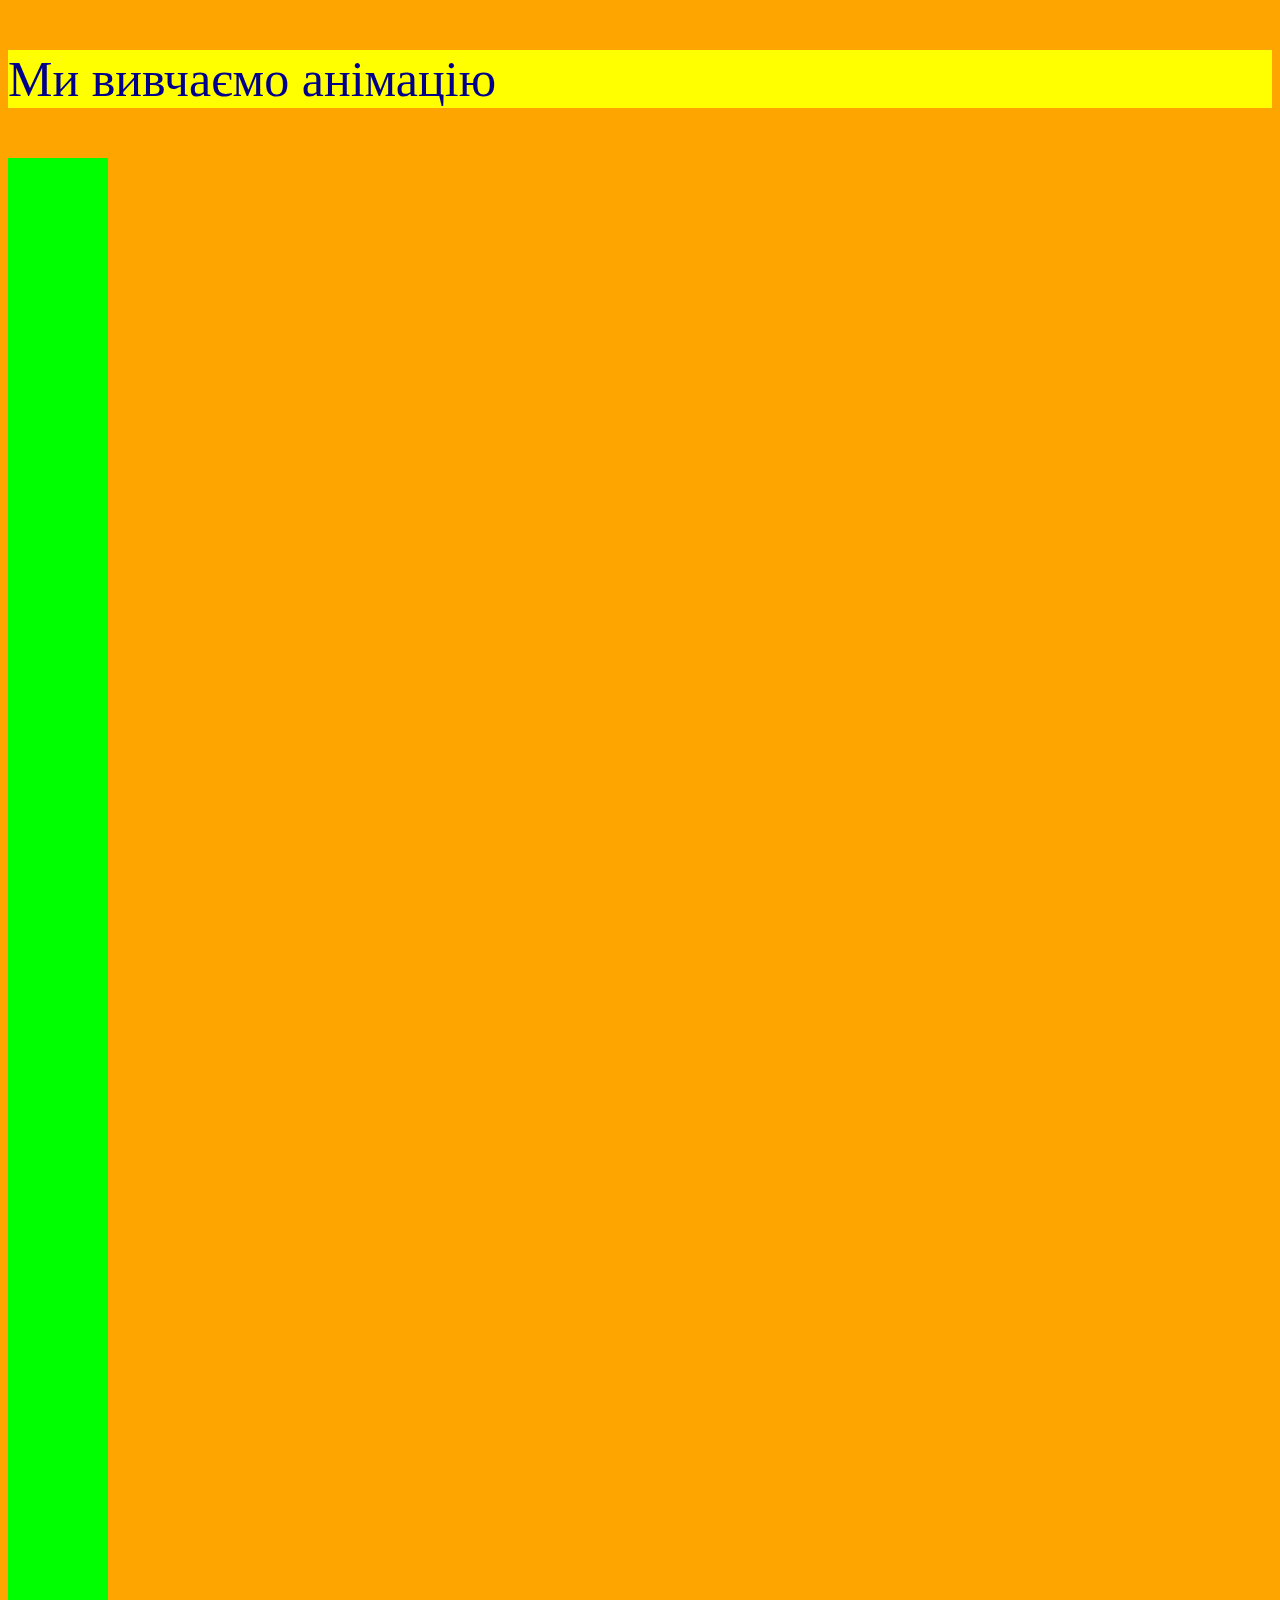
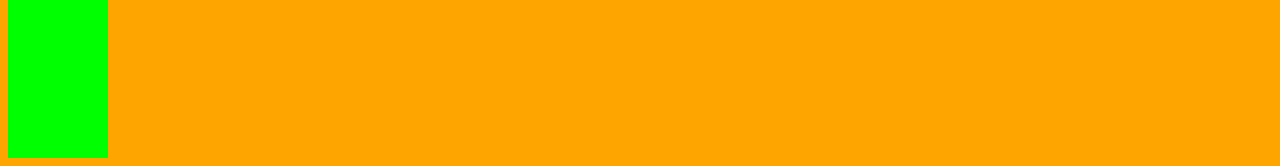
<file: animation1.html>
<!DOCTYPE html>
<html>
<head>
	<meta charset="utf-8">
	<meta name="viewport" content="width=device-width, initial-scale=1">
	<title>Animation 1</title>
	<link rel="stylesheet" type="text/css" href="css/animation1.css">
</head>
<body>
<p>Ми вивчаємо анімацію</p>
<div class="d1"></div>
<div class="d2"></div>
<div class="d3"></div>
<div class="d4"></div>
<div class="d5"></div>
<div class="d6"></div>
<div class="d7"></div>
<div class="d8"></div>
<div class="d9"></div>
<div class="d10"></div>
<div class="d11"></div>
<div class="d12"></div>
<div class="d13"></div>
<div class="d14"></div>
<div class="d15"></div>
<div class="d16"></div>
</body>
</html>
</file>
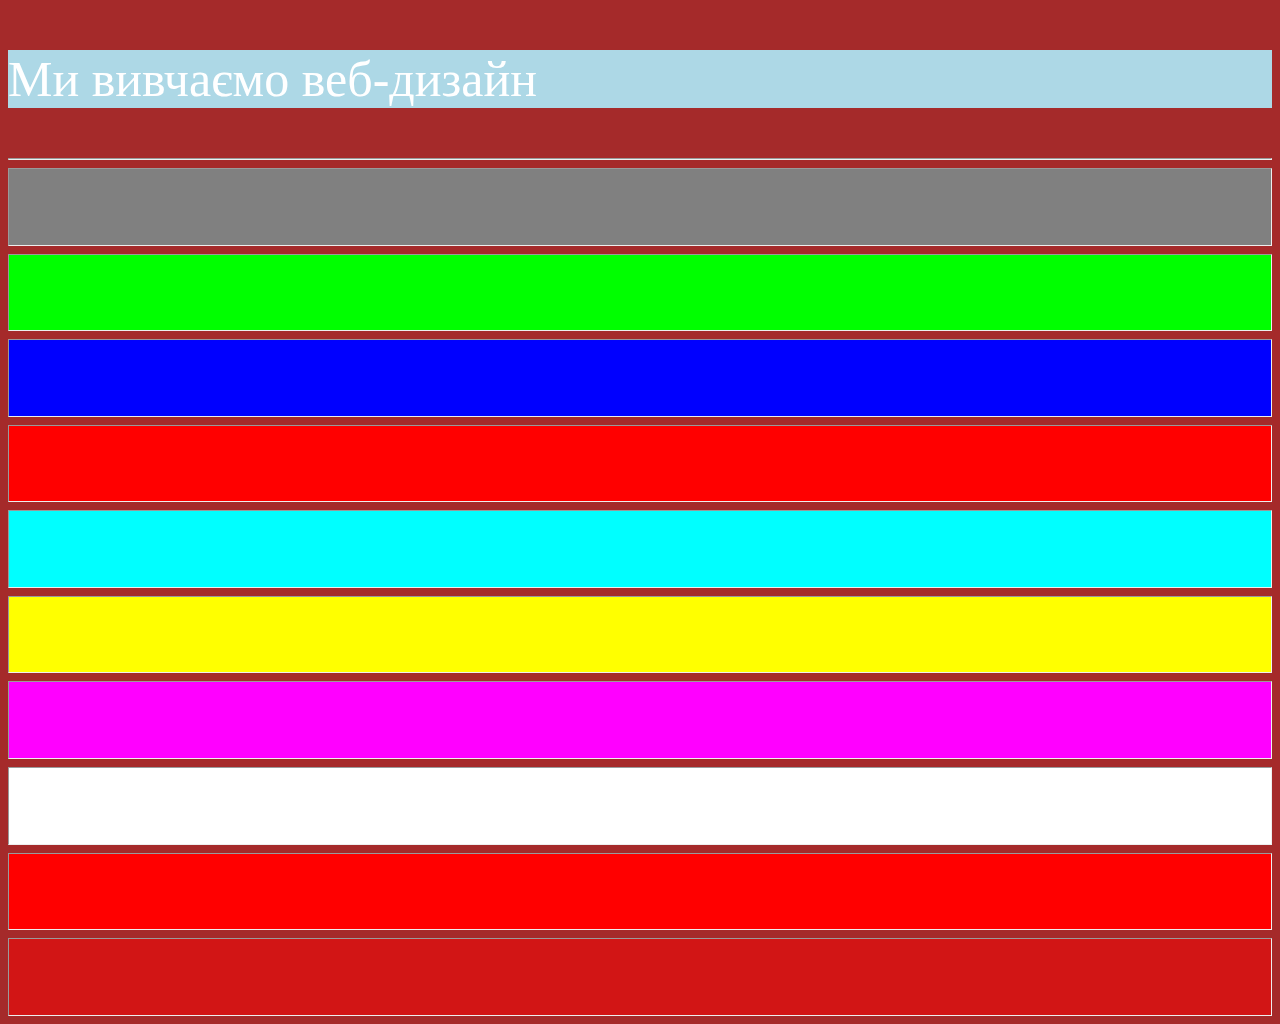
<file: base.html>
<!DOCTYPE html>
<html>
<head>
	<meta charset="utf-8">
	<meta name="viewport" content="width=device-width, initial-scale=1">
	<title>My first site</title>
</head>
<body style="background-color: brown;">
<p style="color: white; font-size: 50px; background-color: lightblue;">Ми вивчаємо веб-дизайн</p>
<hr>
<hr style="height: 2cm; background-color: gray;">
<hr style="height: 2cm; background-color: #00ff00;">
<hr style="height: 2cm; background-color: #0000ff;">
<hr style="height: 2cm; background-color: #f00;">
<hr style="height: 2cm; background-color: #0ff;">
<hr style="height: 2cm; background-color: #ff0;">
<hr style="height: 2cm; background-color: #f0f;">
<hr style="height: 2cm; background-color: #fff;">
<hr style="height: 2cm; background-color: rgb(255, 0, 0, 1.0);">
<hr style="height: 2cm; background-color: rgba(255, 0, 0, 0.5);">
</body>
</html>
</file>
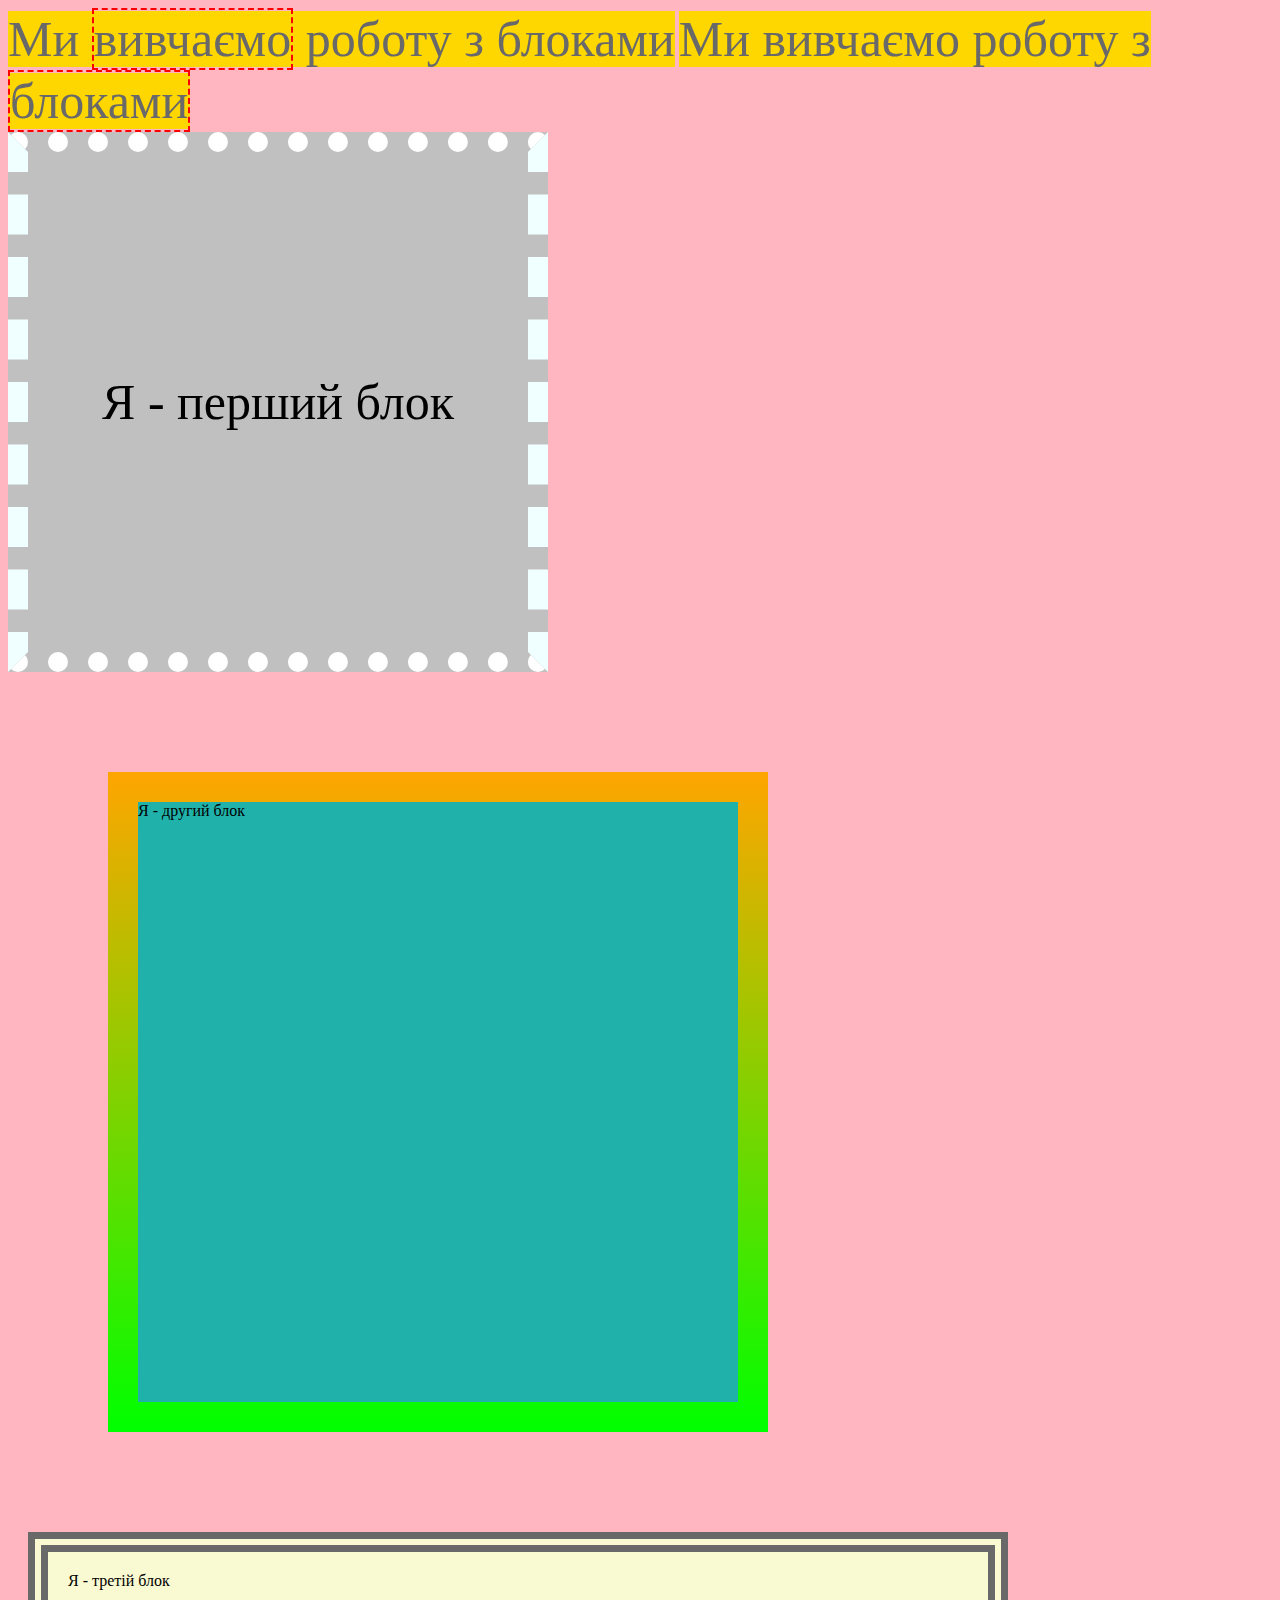
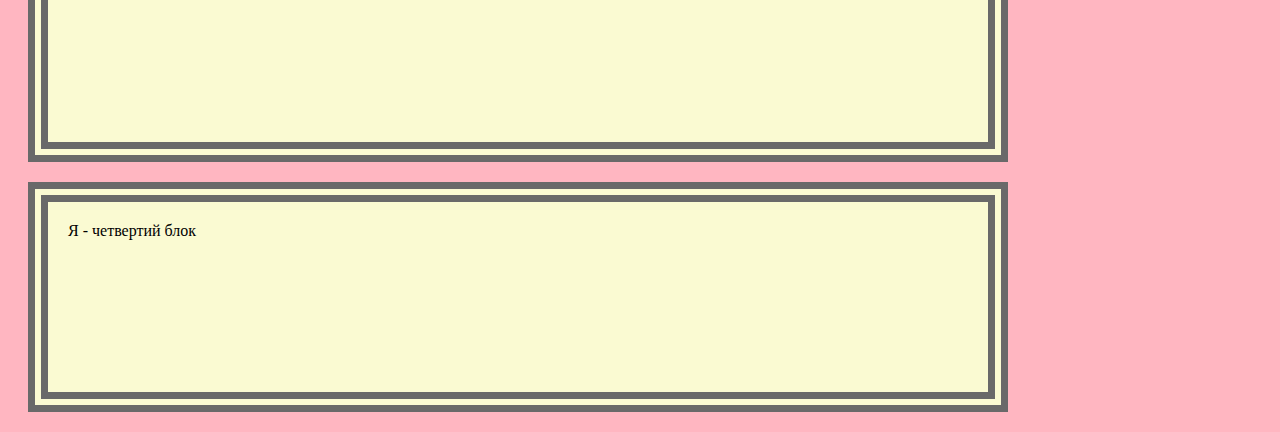
<file: blocks.html>
<!DOCTYPE html>
<html>
<head>
	<meta charset="utf-8">
	<meta name="viewport" content="width=device-width, initial-scale=1">
	<title>Blocks</title>
	<link rel="stylesheet" type="text/css" href="css/blocks.css">
</head>
<body>
<p>Ми <span>вивчаємо</span> роботу з блоками</p>
<p>Ми вивчаємо роботу з <span>блоками</span></p>
<div id="first">Я - перший блок</div>
<div id="second">Я - другий блок</div>
<div id="third">Я - третій блок</div>
<div id="forth">Я - четвертий блок</div>
</body>
</html>
</file>
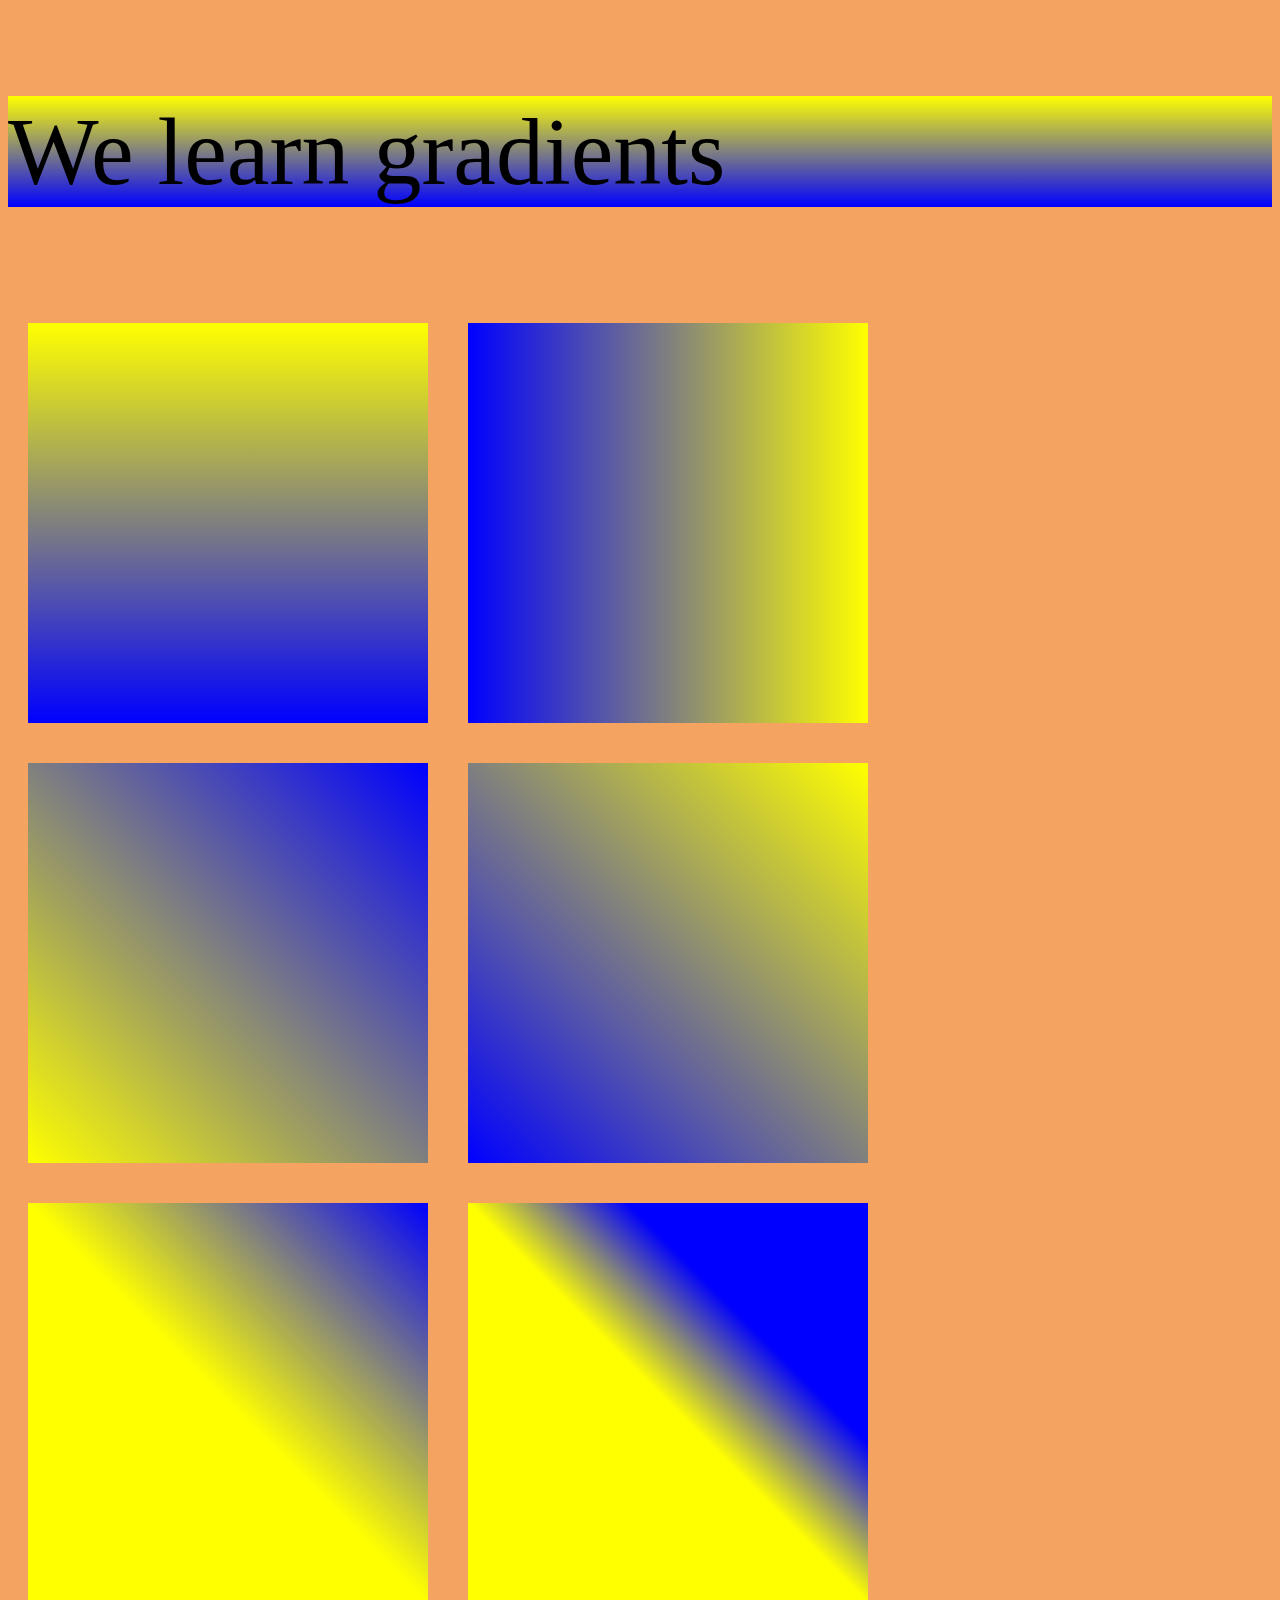
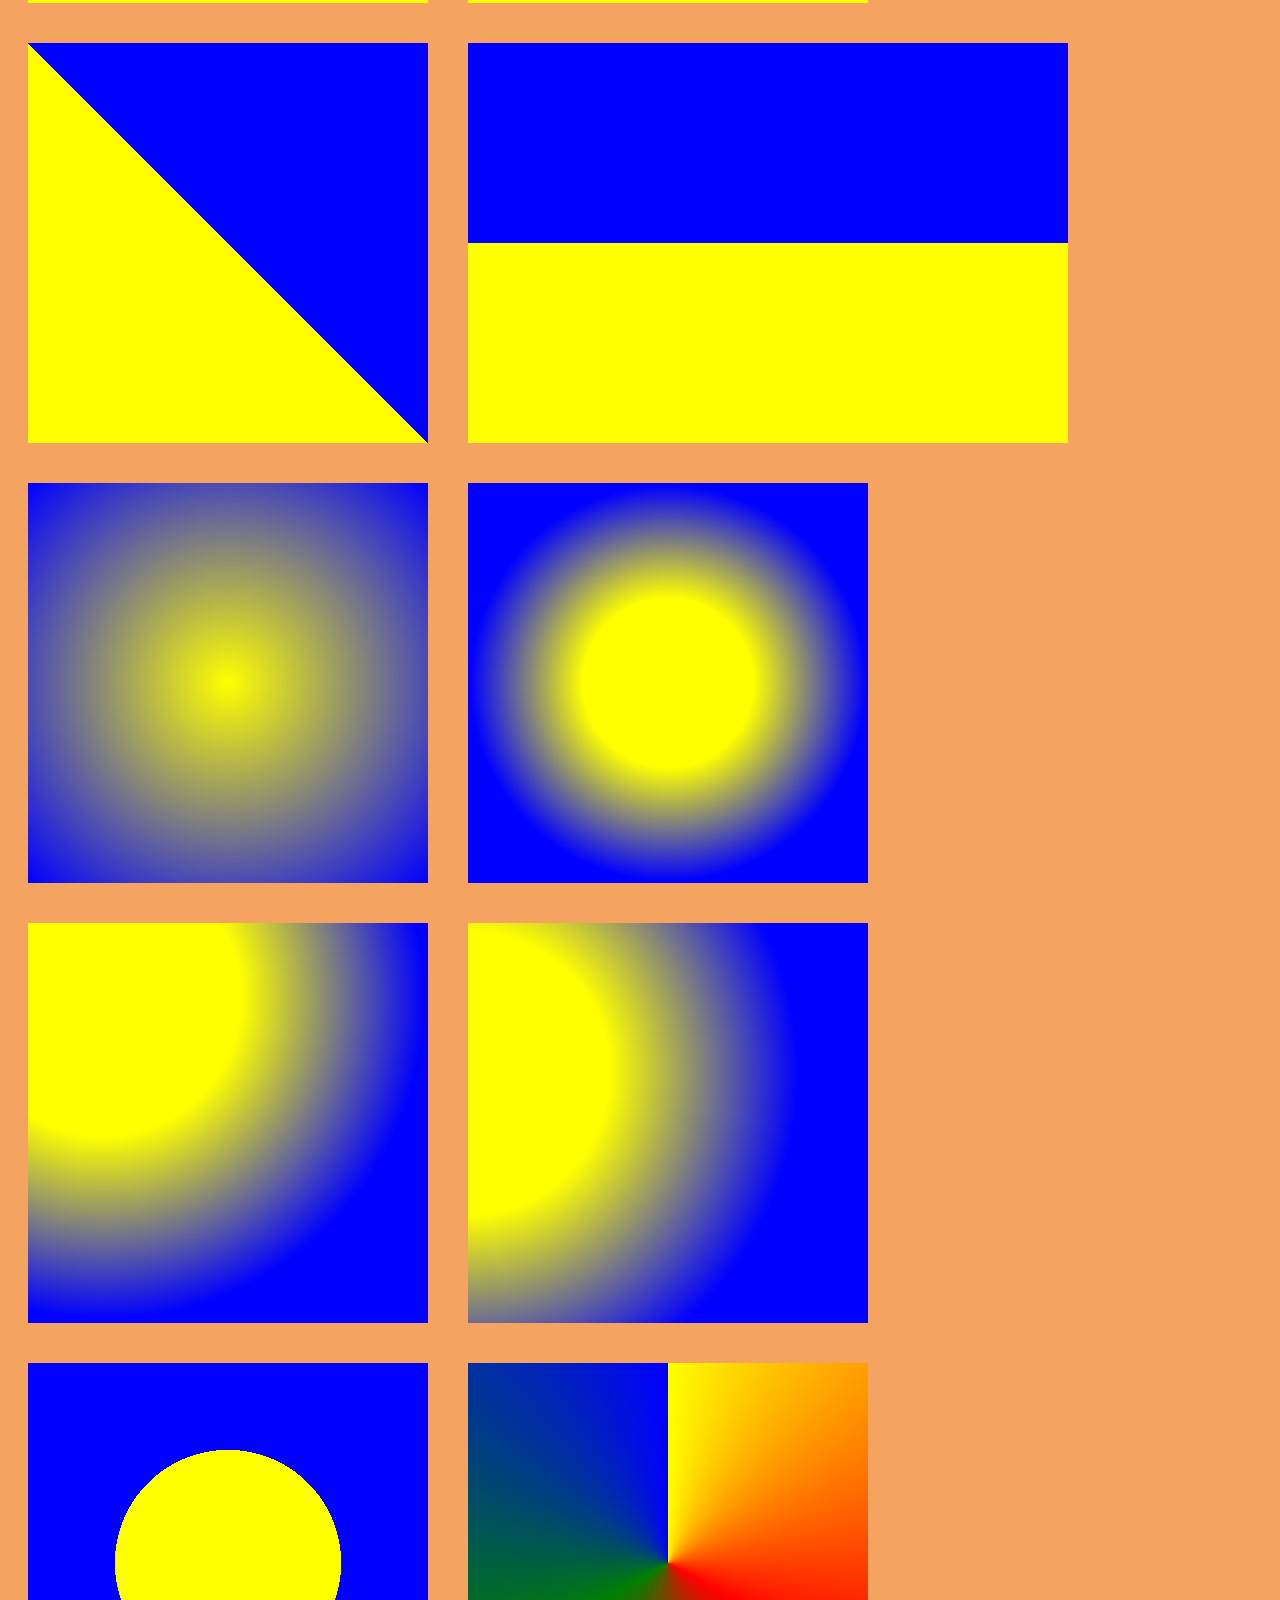
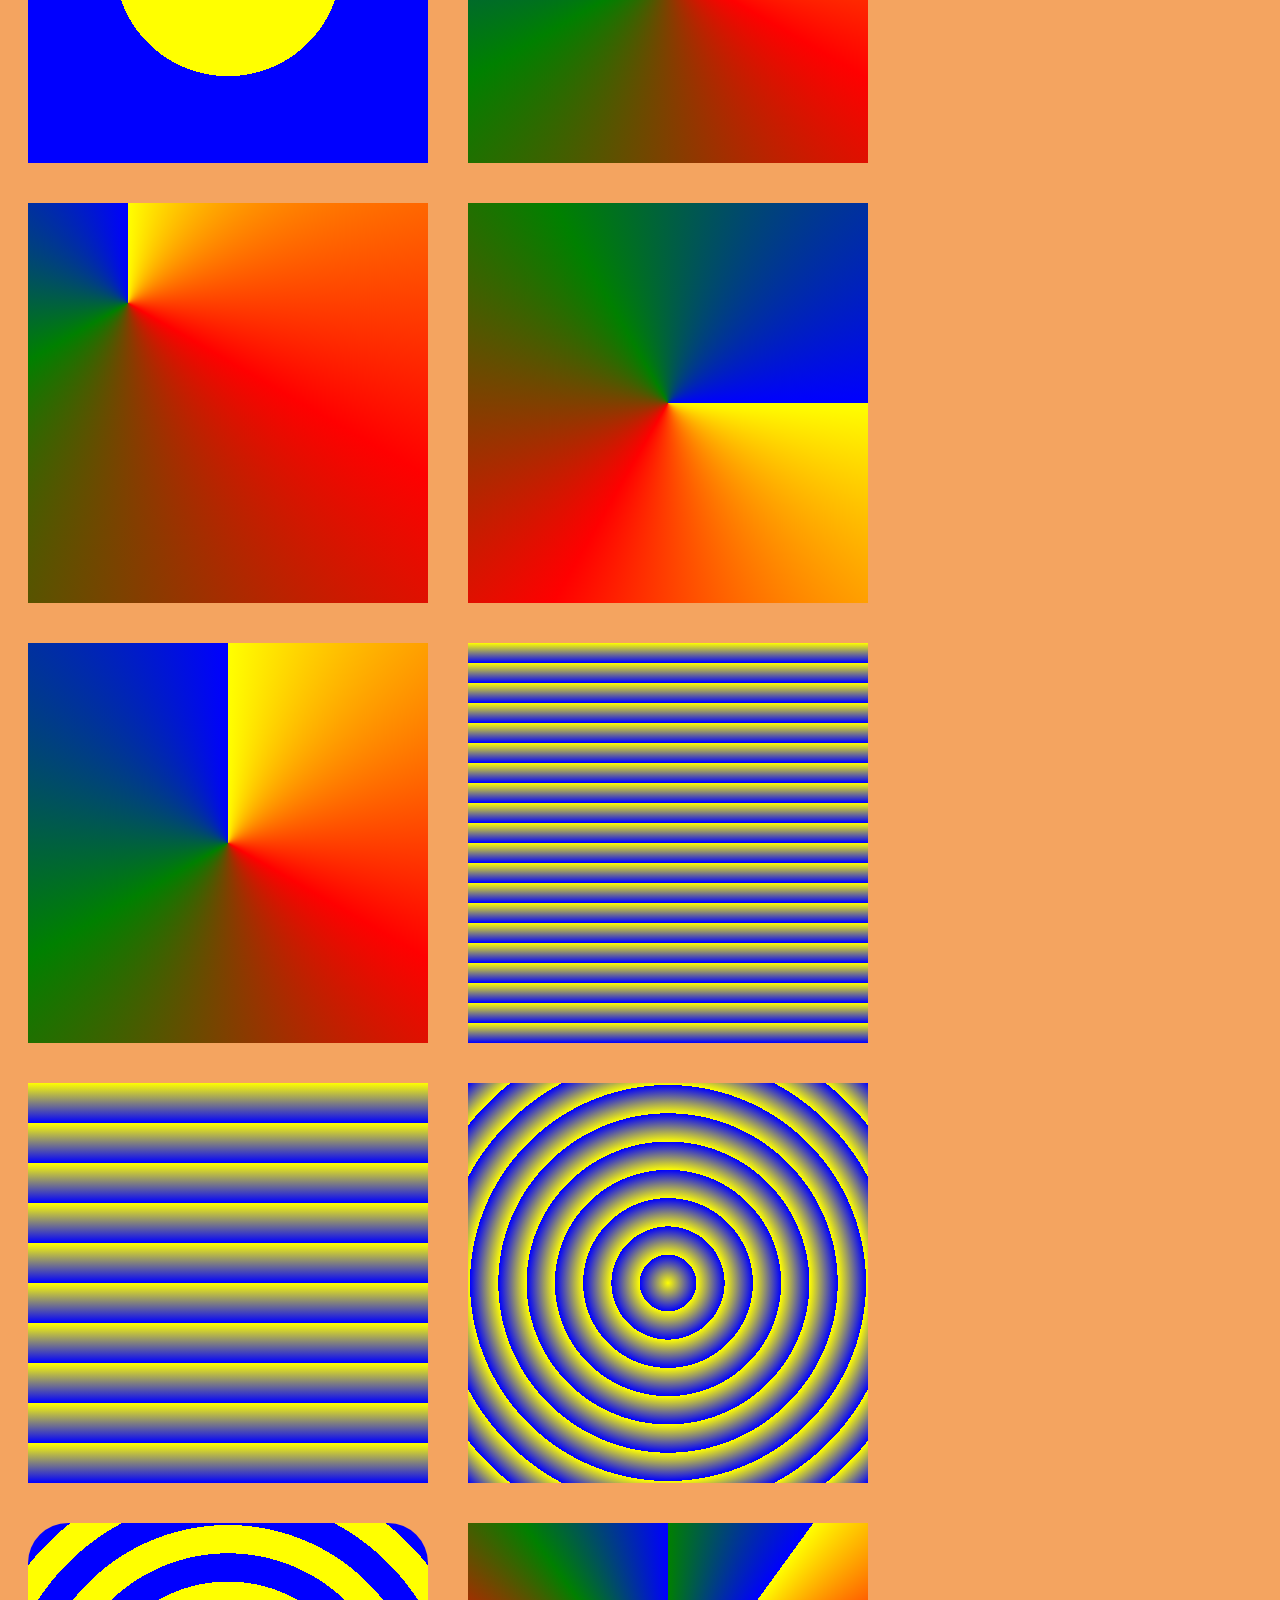
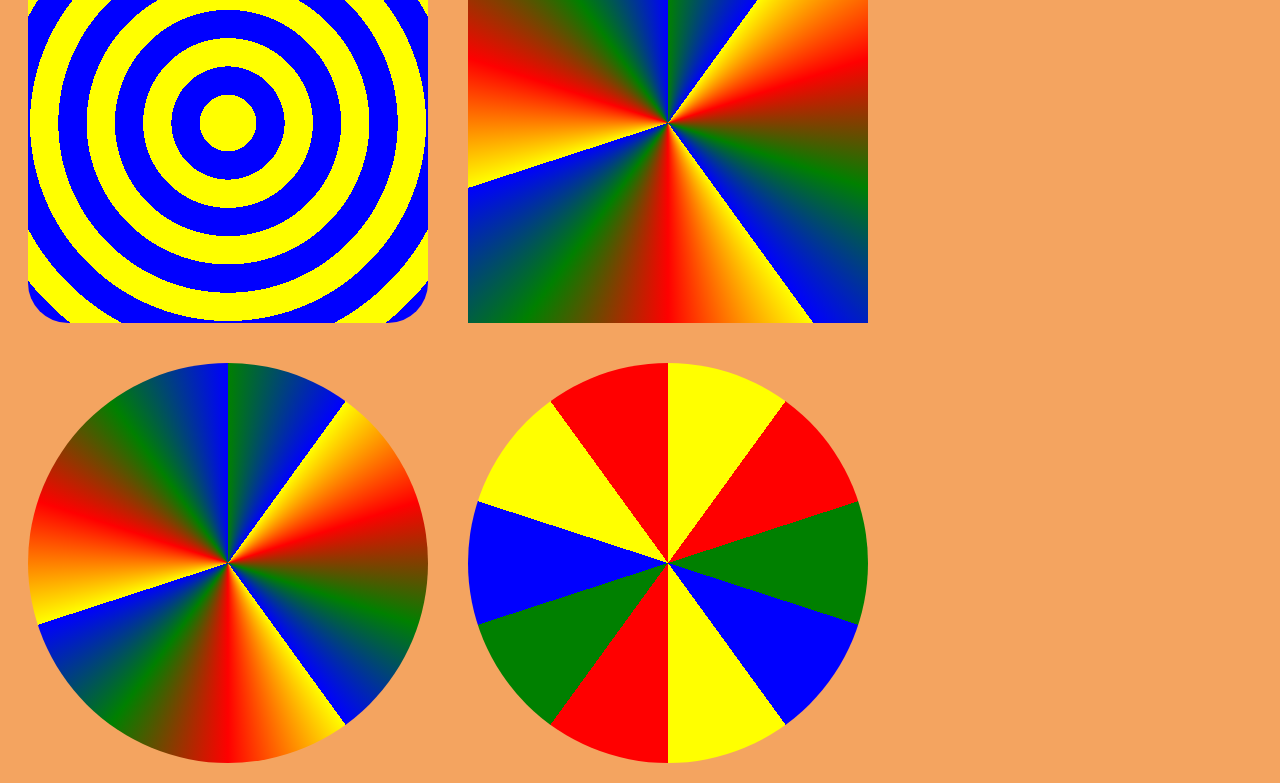
<file: gradient.html>
<!DOCTYPE html>
<html>
<head>
	<meta charset="utf-8">
	<meta name="viewport" content="width=device-width, initial-scale=1">
	<title>Gradient</title>
	<style type="text/css">
		body	{
			background-color: sandybrown;
		}
		p{
			font-size: 1in;
			background: linear-gradient(yellow, blue);
		}
		div{
			width: 400px;
			height: 400px;
			margin: 20px;
			float: left;
		}
	</style>
</head>
<body>
<p>We learn gradients</p>
<div style="background: linear-gradient(yellow, blue);"></div>
<div style="background: linear-gradient(to left, yellow, blue);"></div>
<div style="background: linear-gradient(45deg, yellow, blue);"></div>
<div style="background: linear-gradient(225deg, yellow, blue);"></div>
<div style="background: linear-gradient(45deg, yellow 0% 50%, blue);"></div>
<div style="background: linear-gradient(45deg, yellow 0% 50%, blue 70% 100%);"></div>
<div style="background: linear-gradient(45deg, yellow 0% 50%, blue 50% 100%);"></div>

<div style="background: linear-gradient(180deg, blue 0% 50%, yellow 50% 100%); width: 600px;
			height: 400px"></div>

<div style="background: radial-gradient(yellow, blue);"></div>
<div style="background: radial-gradient(yellow 30%, blue 70%);"></div>
<div style="background: radial-gradient(circle at 75px 75px, yellow 30%, blue 70%);"></div>
<div style="background: radial-gradient(circle at 0px 150px, yellow 30%, blue 70%);"></div>
<div style="background: radial-gradient(yellow 40%, blue 40%);"></div>
<div style="background: conic-gradient(yellow, red, green, blue);"></div>
<div style="background: conic-gradient(at 25% 25%, yellow, red, green, blue);"></div>
<div style="background: conic-gradient(from 90deg, yellow, red, green, blue);"></div>
<div style="background: conic-gradient(yellow, red, green, blue);"></div>
<div style="background: repeating-linear-gradient(yellow 20px, blue 40px);"></div>
<div style="background: repeating-linear-gradient(yellow 40px, blue 80px);"></div>
<div style="background: repeating-radial-gradient(yellow 10%, blue 20%);"></div>
<div style="background: repeating-radial-gradient(yellow 0% 10%, blue 10% 20%); border-radius: 10%;"></div>
<div style="background: repeating-conic-gradient(yellow 10%, red 20%, green 30%, blue 40%);"></div>
<div style="background: repeating-conic-gradient(yellow 10%, red 20%, green 30%, blue 40%); border-radius: 50%;"></div>
<div style="background: repeating-conic-gradient(yellow 0% 10%, red 10% 20%, green 20% 30%, blue 30% 40%); border-radius: 50%;"></div>
</body>
</html>
</file>
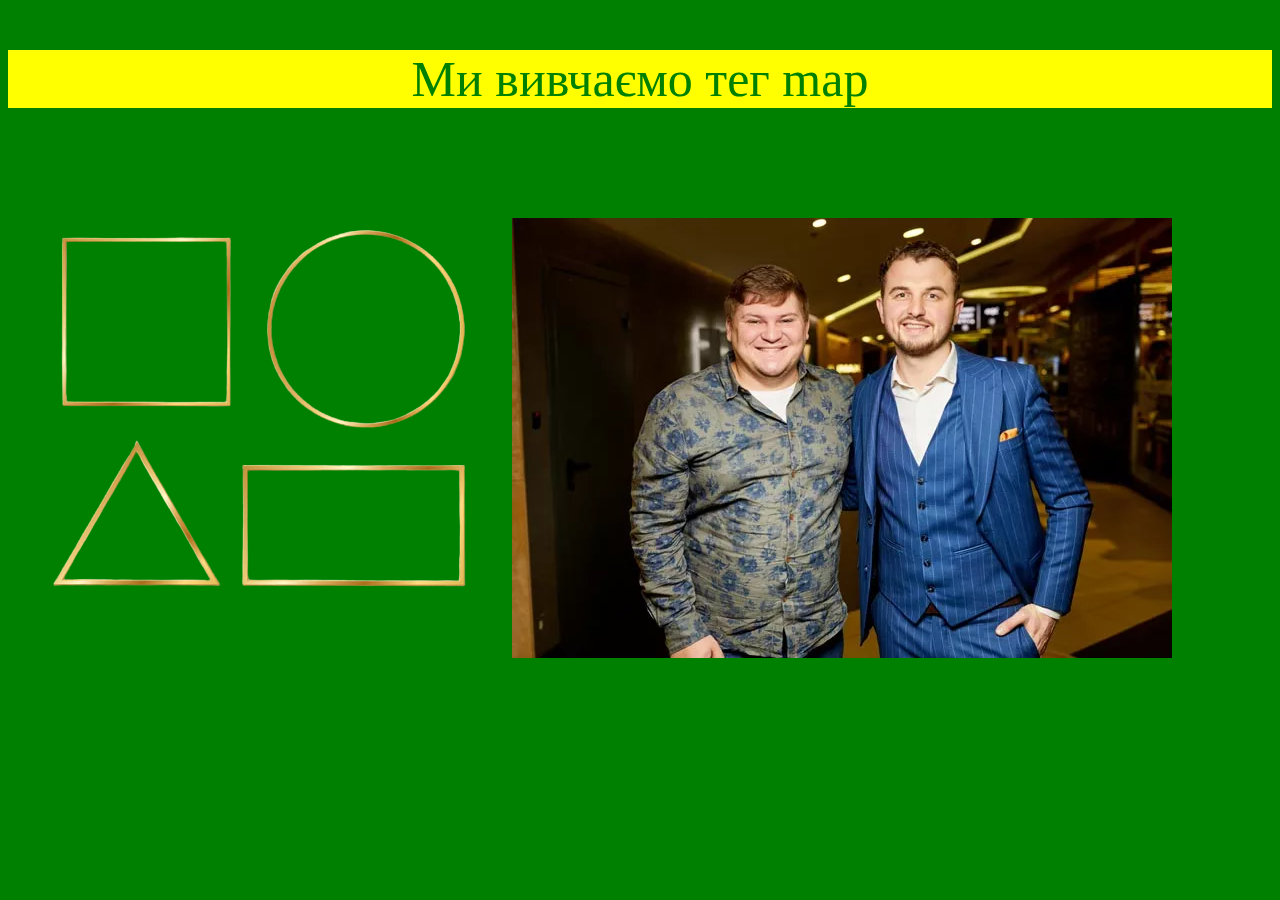
<file: map.html>
<!DOCTYPE html>
<html>
<head>
	<meta charset="utf-8">
	<meta name="viewport" content="width=device-width, initial-scale=1">
	<title>Map</title>
	<style type="text/css">
		body{
			background-color: green;
		}
		p{
			background-color: yellow;
			color: green;
			font-size: 50px;
			text-align: center;
		}
	</style>
</head>
<body>
<p>Ми вивчаємо тег map</p>
<img src="images/istockphoto-1255578469-612x612-removebg-preview.png" alt="figures" usemap="#figures">
	<map name="figures">
		<area shape="rect" coords="60,80,220,250" href="https://uk.wikipedia.org/wiki/%D0%9A%D0%B2%D0%B0%D0%B4%D1%80%D0%B0%D1%82" target="_blank">
		<area shape="circle" coords="350,170,100" href="https://uk.wikipedia.org/wiki/%D0%9A%D0%BE%D0%BB%D0%BE" target="_blank">
		<area shape="poly" coords="50,425,130,90,210,425" href="https://uk.wikipedia.org/wiki/%D0%A2%D1%80%D0%B8%D0%BA%D1%83%D1%82%D0%BD%D0%B8%D0%BA" target="_blank">
		<area shape="rect" coords="240,310,460,425" href="https://uk.wikipedia.org/wiki/%D0%9F%D1%80%D1%8F%D0%BC%D0%BE%D0%BA%D1%83%D1%82%D0%BD%D0%B8%D0%BA" target="_blank">
	</map>
	<img src="images/Маслюк й Янович.png" alt="actors" usemap="#actors">
	<map name="actors">
		<area shape="rect" coords="255,45,120,300,265,440,335,270" href="https://kino-teatr.ua/uk/person/maslyuk-oleg-13203.phtml" target="_blank">
		<area shape="rect" coords="405,21,585,285,430,440,330,210" href="https://kino-teatr.ua/uk/person/yanovich-vgen-13202.phtml" target="_blank">
	</map>
</body>
</html>
</file>
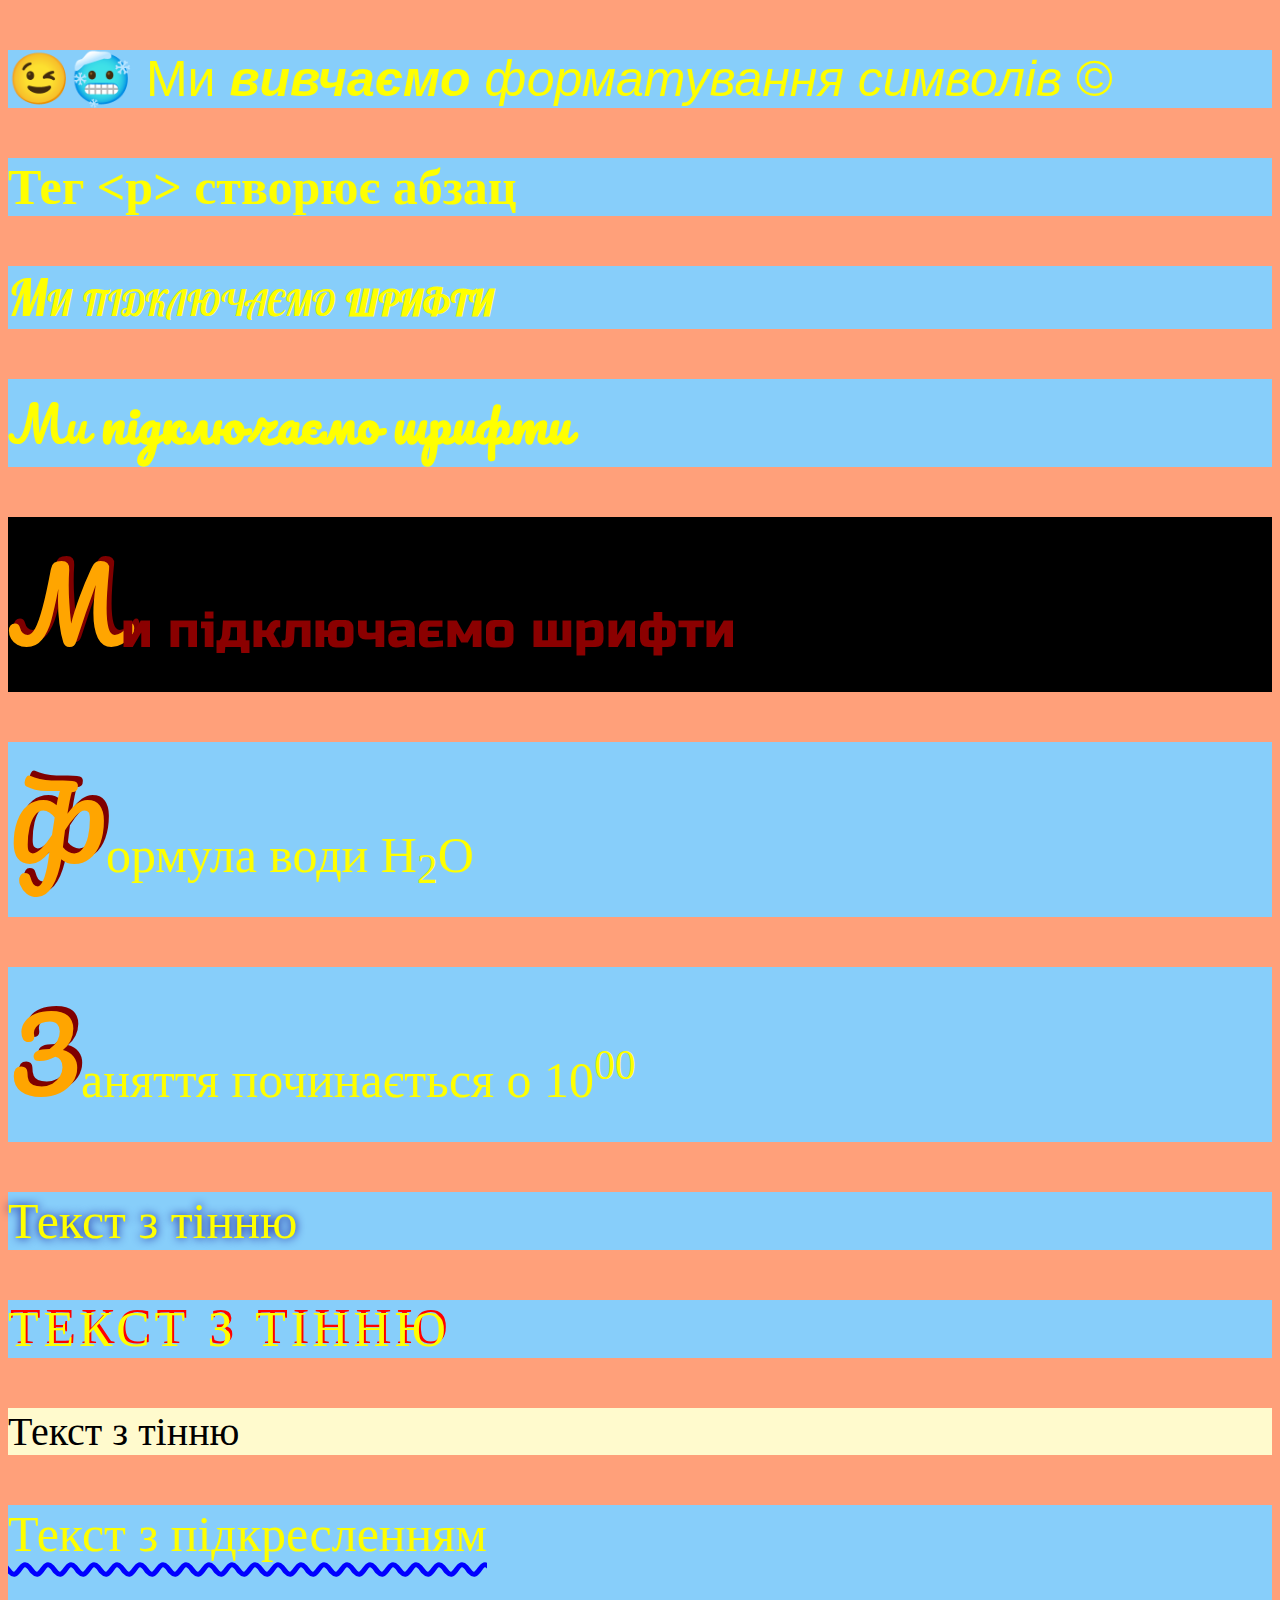
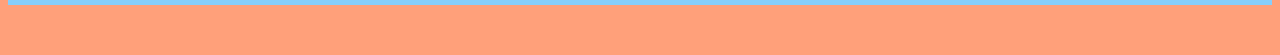
<file: symbols.html>
<!DOCTYPE html>
<html>
<head>
	<meta charset="utf-8">
	<meta name="viewport" content="width=device-width, initial-scale=1">
	<title>symbols</title>
	<link rel="stylesheet" type="text/css" href="css/symbols.css">
	<link rel="preconnect" href="https://fonts.googleapis.com">
<link rel="preconnect" href="https://fonts.gstatic.com" crossorigin>
<link href="https://fonts.googleapis.com/css2?family=Lobster&family=Pacifico&family=Russo+One&display=swap" rel="stylesheet">
</head>
<body>
<p class="ex1">&#128521;&#129398; Ми <b><i>вивчаємо</i></b>  <em>форматування символів</em> &copy;</p>
<p class="ex2">Тег &lt;p&gt; створює абзац</p>
<p class="ex3">Ми підключаємо <strong>шрифти</strong> </p>
<p class="ex4">Ми <b>підключаємо шрифти</b></p>
<p class="ex5"> <span class="f1">М</span>и підключаємо шрифти</p>
<p> <span class="f1">Ф</span>ормула води H<sub>2</sub>O</p>
<p> <span class="f1">З</span>аняття починається о 10<sup>00</sup></p>
<p class="ex6">Текст з тінню</p>
<p class="ex7">Текст з тінню</p>
<p class="ex8">Текст з тінню</p>
<p class="ex9">Текст з підкресленням</p>
</html>
</file>
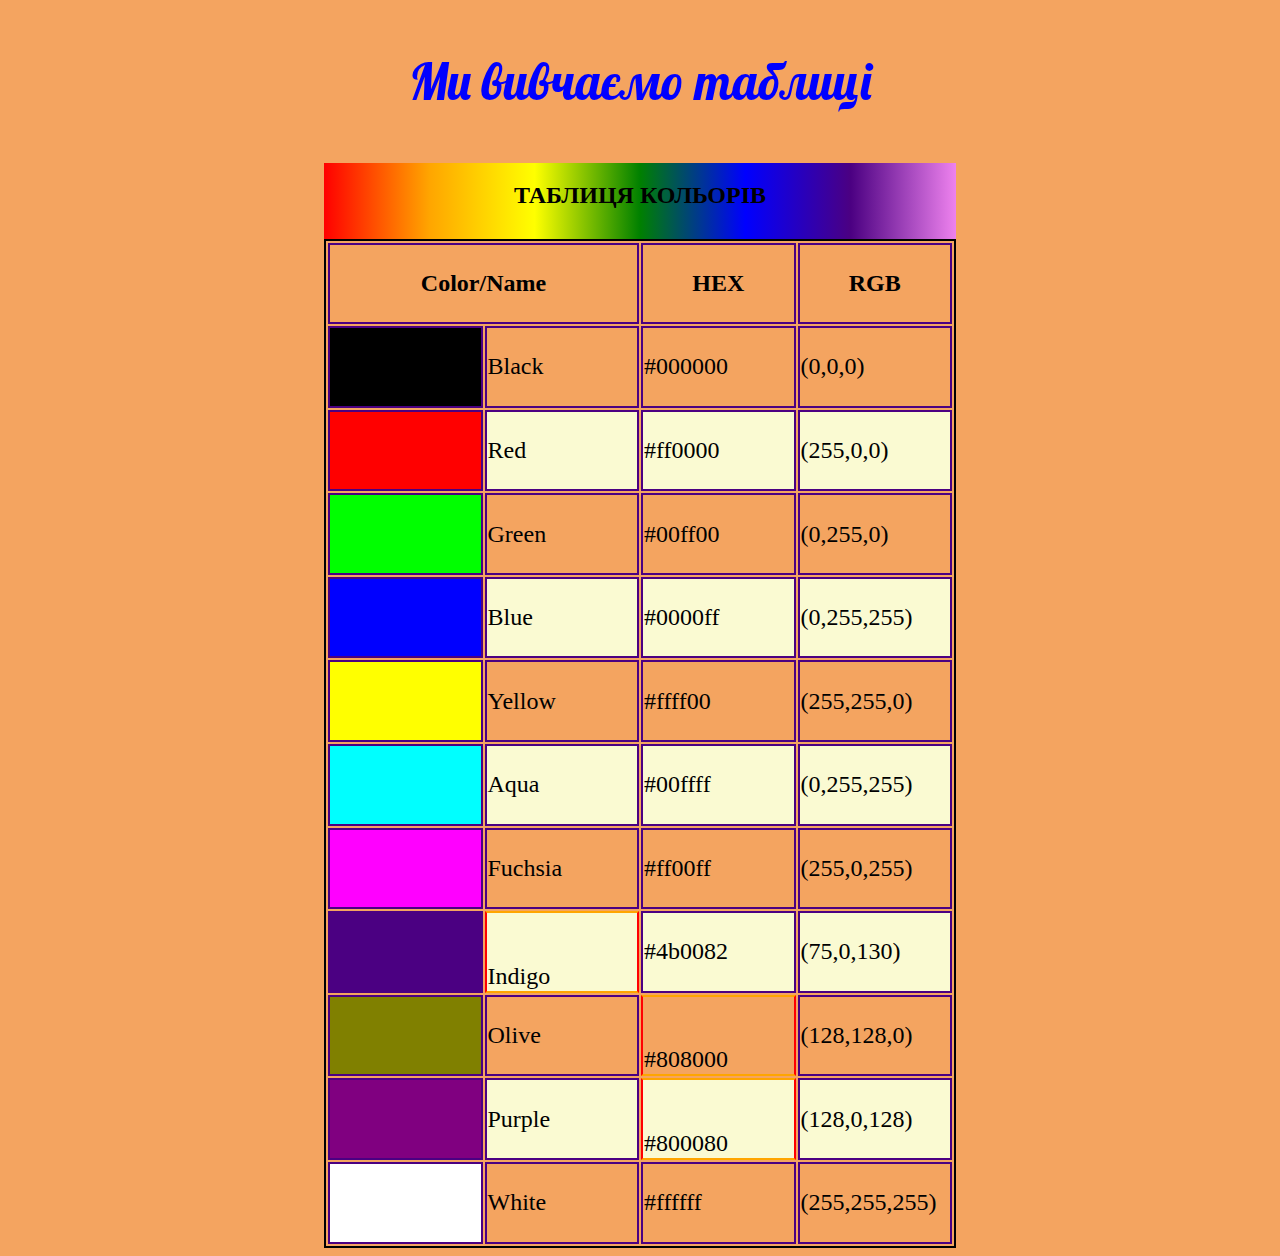
<file: table.html>
<!DOCTYPE html>
<html>
<head>
	<meta charset="utf-8">
	<meta name="viewport" content="width=device-width, initial-scale=1">
	<title>Table</title>
	<link rel="stylesheet" type="text/css" href="css/table.css">
</head>
<body>
<p>Ми вивчаємо таблиці</p>
<table>
	<caption>Таблиця кольорів</caption>
	<thead>
		<tr>
			<th colspan="2">Color/Name</th>
			<th>HEX</th>
			<th>RGB</th>
		</tr>
	</thead>
	<tbody>
		<tr>
			<td style="background-color: #000;"></td>
			<td>Black</td>
			<td>#000000</td>
			<td>(0,0,0)</td>
		</tr>
		<tr>
			<td style="background-color: #f00;"></td>
			<td>Red</td>
			<td>#ff0000</td>
			<td>(255,0,0)</td>
		</tr>
		<tr>
			<td style="background-color: #0f0;"></td>
			<td>Green</td>
			<td>#00ff00</td>
			<td>(0,255,0)</td>
		</tr>
		<tr>
			<td style="background-color: #00f;"></td>
			<td>Blue</td>
			<td>#0000ff</td>
			<td>(0,255,255)</td>
		</tr>
		<tr>
			<td style="background-color: #ff0;"></td>
			<td>Yellow</td>
			<td>#ffff00</td>
			<td>(255,255,0)</td>
		</tr>
		<tr>
			<td style="background-color: #0ff;"></td>
			<td>Aqua</td>
			<td>#00ffff</td>
			<td>(0,255,255)</td>
		</tr>
		<tr>
			<td style="background-color: #f0f;"></td>
			<td>Fuchsia</td>
			<td>#ff00ff</td>
			<td>(255,0,255)</td>
		</tr>
		<tr>
			<td style="background-color: #4B0082;"></td>
			<td class="fc">Indigo</td>
			<td>#4b0082</td>
			<td>(75,0,130)</td>
		</tr>
		<tr>
			<td style="background-color: #808000;"></td>
			<td>Olive</td>
			<td class="fc">#808000</td>
			<td>(128,128,0)</td>
		</tr>
		<tr>
			<td style="background-color: #800080;"></td>
			<td>Purple</td>
			<td class="fc">#800080</td>
			<td>(128,0,128)</td>
		</tr>
		<tr>
			<td style="background-color: #fff;"></td>
			<td>White</td>
			<td>#ffffff</td>
			<td>(255,255,255)</td>
		</tr>
	</tbody>
</table>
</body>
</html>
</file>
<file: css/animation1.css>
body{
	background-color: orange;
}
p{
	font-size: 50px;
	color: darkblue;
	background-color: yellow;
}
div{
	width: 100px;
	height: 100px;
}
.d1{
	background-color: lime;
	animation-name: example1;
	animation-duration: 5s;
}
@keyframes example1{
	from{background-color: lime;}
	to{background-color:hotpink;}
}
.d2{
	background-color: lime;
	animation-name: example2;
	animation-duration: 5s;
}
@keyframes example2{
	0%{background-color: lime;}
	25%{background-color: hotpink;}
	50%{background-color: yellow;}
	75%{background-color: indigo;}
	100%{background-color: red;}
}
.d3{
	background-color: lime;
	animation-name: example3;
	position: relative;
	animation-duration: 10s;
}
@keyframes example3{
	0%{background-color: lime; left: 0px; top: 0px;}
	25%{background-color: hotpink; left: 200px; top: 0px;}
	50%{background-color: yellow; left: 200px; top: 200px;}
	75%{background-color: indigo; left: 0px; top: 200px;}
	100%{background-color: red; left: 0px; top: 0px;}
}
.d4{
	background-color: lime;
	animation-name: example4;
	position: relative;
	animation-duration: 10s;
	animation-delay: 5s;
}
@keyframes example4{
	0%{background-color: lime; left: 0px; top: 0px;}
	25%{background-color: hotpink; left: 200px; top: 0px;}
	50%{background-color: yellow; left: 200px; top: 200px;}
	75%{background-color: indigo; left: 0px; top: 200px;}
	100%{background-color: red; left: 0px; top: 0px;}
}
.d5{
	background-color: lime;
	animation-name: example5;
	position: relative;
	animation-duration: 10s;
	animation-delay: -5s;
}
@keyframes example5{
	0%{background-color: lime; left: 0px; top: 0px;}
	25%{background-color: hotpink; left: 200px; top: 0px;}
	50%{background-color: yellow; left: 200px; top: 200px;}
	75%{background-color: indigo; left: 0px; top: 200px;}
	100%{background-color: red; left: 0px; top: 0px;}
}
.d6{
	background-color: lime;
	animation-name: example6;
	position: relative;
	animation-duration: 10s;
	animation-delay: -5s;
	animation-iteration-count: 3;
}
@keyframes example6{
	0%{background-color: lime; left: 0px; top: 0px;}
	25%{background-color: hotpink; left: 200px; top: 0px;}
	50%{background-color: yellow; left: 200px; top: 200px;}
	75%{background-color: indigo; left: 0px; top: 200px;}
	100%{background-color: red; left: 0px; top: 0px;}
}
.d7{
	background-color: lime;
	animation-name: example7;
	position: relative;
	animation-duration: 10s;
	animation-delay: -5s;
	animation-iteration-count: infinite;
}
@keyframes example7{
	0%{background-color: lime; left: 0px; top: 0px;}
	25%{background-color: hotpink; left: 200px; top: 0px;}
	50%{background-color: yellow; left: 200px; top: 200px;}
	75%{background-color: indigo; left: 0px; top: 200px;}
	100%{background-color: red; left: 0px; top: 0px;}
}
.d8{
	background-color: lime;
	animation-name: example8;
	position: relative;
	animation-duration: 10s;
	animation-delay: -5s;
	animation-iteration-count: infinite;
	animation-direction: reverse;
}
@keyframes example8{
	0%{background-color: lime; left: 0px; top: 0px;}
	25%{background-color: hotpink; left: 200px; top: 0px;}
	50%{background-color: yellow; left: 200px; top: 200px;}
	75%{background-color: indigo; left: 0px; top: 200px;}
	100%{background-color: red; left: 0px; top: 0px;}
}
.d9{
	background-color: lime;
	animation-name: example9;
	position: relative;
	animation-duration: 10s;
	animation-delay: -5s;
	animation-iteration-count: infinite;
	animation-direction: alternate;
}
@keyframes example9{
	0%{background-color: lime; left: 0px; top: 0px;}
	25%{background-color: hotpink; left: 200px; top: 0px;}
	50%{background-color: yellow; left: 200px; top: 200px;}
	75%{background-color: indigo; left: 0px; top: 200px;}
	100%{background-color: red; left: 0px; top: 0px;}
}
.d10{
	background-color: lime;
	animation-name: example10;
	position: relative;
	animation-duration: 10s;
	animation-delay: -5s;
	animation-iteration-count: infinite;
	animation-direction: alternate-reverse;
}
@keyframes example10{
	0%{background-color: lime; left: 0px; top: 0px;}
	25%{background-color: hotpink; left: 200px; top: 0px;}
	50%{background-color: yellow; left: 200px; top: 200px;}
	75%{background-color: indigo; left: 0px; top: 200px;}
	100%{background-color: red; left: 0px; top: 0px;}
}
.d11{
	background-color: lime;
	animation-name: example11;
	position: relative;
	animation-duration: 10s;
	animation-delay: -5s;
	animation-iteration-count: infinite;
	animation-direction: alternate-reverse;
	animation-timing-function: linear;
}
@keyframes example11{
	0%{background-color: lime; left: 0px; top: 0px;}
	25%{background-color: hotpink; left: 200px; top: 0px;}
	50%{background-color: yellow; left: 200px; top: 200px;}
	75%{background-color: indigo; left: 0px; top: 200px;}
	100%{background-color: red; left: 0px; top: 0px;}
}
.d12{
	background-color: lime;
	animation-name: example12;
	position: relative;
	animation-duration: 10s;
	animation-delay: -5s;
	animation-iteration-count: infinite;
	animation-direction: alternate-reverse;
	animation-timing-function: ease;
}
@keyframes example12{
	0%{background-color: lime; left: 0px; top: 0px;}
	25%{background-color: hotpink; left: 200px; top: 0px;}
	50%{background-color: yellow; left: 200px; top: 200px;}
	75%{background-color: indigo; left: 0px; top: 200px;}
	100%{background-color: red; left: 0px; top: 0px;}
}
.d13{
	background-color: lime;
	animation-name: example13;
	position: relative;
	animation-duration: 10s;
	animation-delay: -5s;
	animation-iteration-count: infinite;
	animation-direction: alternate-reverse;
	animation-timing-function: ease-in;
}
@keyframes example13{
	0%{background-color: lime; left: 0px; top: 0px;}
	25%{background-color: hotpink; left: 200px; top: 0px;}
	50%{background-color: yellow; left: 200px; top: 200px;}
	75%{background-color: indigo; left: 0px; top: 200px;}
	100%{background-color: red; left: 0px; top: 0px;}
}
.d14{
	background-color: lime;
	animation-name: example14;
	position: relative;
	animation-duration: 10s;
	animation-delay: -5s;
	animation-iteration-count: infinite;
	animation-direction: alternate-reverse;
	animation-timing-function: ease-out;
}
@keyframes example14{
	0%{background-color: lime; left: 0px; top: 0px;}
	25%{background-color: hotpink; left: 200px; top: 0px;}
	50%{background-color: yellow; left: 200px; top: 200px;}
	75%{background-color: indigo; left: 0px; top: 200px;}
	100%{background-color: red; left: 0px; top: 0px;}
}
.d15{
	background-color: lime;
	animation-name: example15;
	position: relative;
	animation-duration: 10s;
	animation-delay: -5s;
	animation-iteration-count: infinite;
	animation-direction: alternate-reverse;
	animation-timing-function: ease-in-out;
}
@keyframes example15{
	0%{background-color: lime; left: 0px; top: 0px;}
	25%{background-color: hotpink; left: 200px; top: 0px;}
	50%{background-color: yellow; left: 200px; top: 200px;}
	75%{background-color: indigo; left: 0px; top: 200px;}
	100%{background-color: red; left: 0px; top: 0px;}
}
.d16{
	background-color: lime;
	animation-name: example16;
	position: relative;
	animation-duration: 10s;
	animation-delay: -5s;
	animation-iteration-count: infinite;
	animation-direction: alternate-reverse;
	animation-timing-function: backwards;
}
@keyframes example16{
	0%{background-color: lime; left: 0px; top: 0px;}
	25%{background-color: hotpink; left: 200px; top: 0px;}
	50%{background-color: yellow; left: 200px; top: 200px;}
	75%{background-color: indigo; left: 0px; top: 200px;}
	100%{background-color: red; left: 0px; top: 0px;}
}
</file>
<file: css/blocks.css>
body{
	background-color: lightpink;
}
p{
	font-size: 50px;
	font-family: cursive;
	color: dimgray;
	background-color: gold;
	display: inline;
}
span{
	border: dashed 2px red;
	display: inline-block;
}
#first{
	background-color: silver;
	width: 500px;
	height: 500px;
	justify-content: center;
	align-items: center;
	display: flex;
	font-size: 50px;
	border-style: dotted dashed;
	border-width: 20px;
	border-color: white azure;
}
#second{
	width: 600px;
	height: 600px;
	background-color: lightseagreen;
	border-image: linear-gradient(orange,lime) 30;
	border-width: 30px;
	border-style: solid;
	margin: 100px;
}
#third, #forth{
	width: 900px;
	height: 150px;
	background-color: lightgoldenrodyellow;
	margin: 20px;
	border-style: double;
	border-width: 20px;
	border-color: dimgray;
	padding: 20px;
}
</file>
<file: css/symbols.css>
body{
	background-color: lightsalmon;
}
p{
	font-size: 50px;
	color: yellow;
	background-color: lightskyblue;
}
.ex1{
	font-family: Arial, Helvetica, sans-serif;
	
}
.ex2{
	font-family: cursive;
	font-weight: 900;
}
.ex3{
	font-family: 'Lobster', sans-serif;
	font-variant: small-caps;
}
.ex4{
	font-family: 'Pacifico', cursive;
}
.ex5{
	font-family: 'Russo One', sans-serif;
	color: darkred;
	background-color: black;
}
.ex6{
	text-shadow: 0 0 10px darkblue;
}
.ex7{
	text-shadow: 2px -3px red;
	text-transform: uppercase;
	letter-spacing: 5px;
}
.ex8{
	text-shadow: 1 px 1 px 2px red, 0 0 1em blue, 0 0 0.2em blue;
	color: black;
	font: 2.5em Georgia, serif;
	background-color: lemonchiffon;
}
.ex9{
	text-decoration: underline;
	text-decoration-style: wavy;
	text-underline-position: under;
	text-decoration-color: blue;
	height: 100px;
}
.f1{
	font-size: 2em;
	color: orange;
	font-family: 'Pacifico', cursive;
	text-shadow: 5px -5px maroon;
}
</file>
<file: css/table.css>
@import url('https://fonts.googleapis.com/css2?family=Lobster&family=Pacifico&family=Rubik+Bubbles&family=Russo+One&display=swap');
body{
	background-color: sandybrown;
}
p{
	font-size: 50px;
	color: blue;
	text-align: center;
	font-family: 'Lobster', cursive;
}
table{
	border: double 2px black;
	font-size: 24px;
	width: 50%;
	border-collapse: separate;
	margin: auto;
}
th,td{
	border: solid 2px indigo;
	height: 2cm;
	width: 25%;
}
th:hover{
	background-color: plum;
}
td:hover{
	text-align: center;
	background-image: url(https://media3.giphy.com/media/jUwpNzg9IcyrK/giphy.gif);
	background-size: cover;
	font-size: 1.5em;
	color: burlywood;
	text-transform: uppercase;
	font-weight: 700;
}
tr:nth-child(odd){
background-color: tea rose;
}
tr:nth-child(even){
background-color: lightgoldenrodyellow;
}
.fc{
	border-color: orange red;
	vertical-align: bottom;
}
caption{
	font-family: cursive;
	height: 1.5cm;
	font-weight: 900;
	padding-top: 0.5cm;
	text-transform: uppercase;
	background: linear-gradient(to right,red,orange,yellow,green,blue,indigo,violet);
}
</file>
